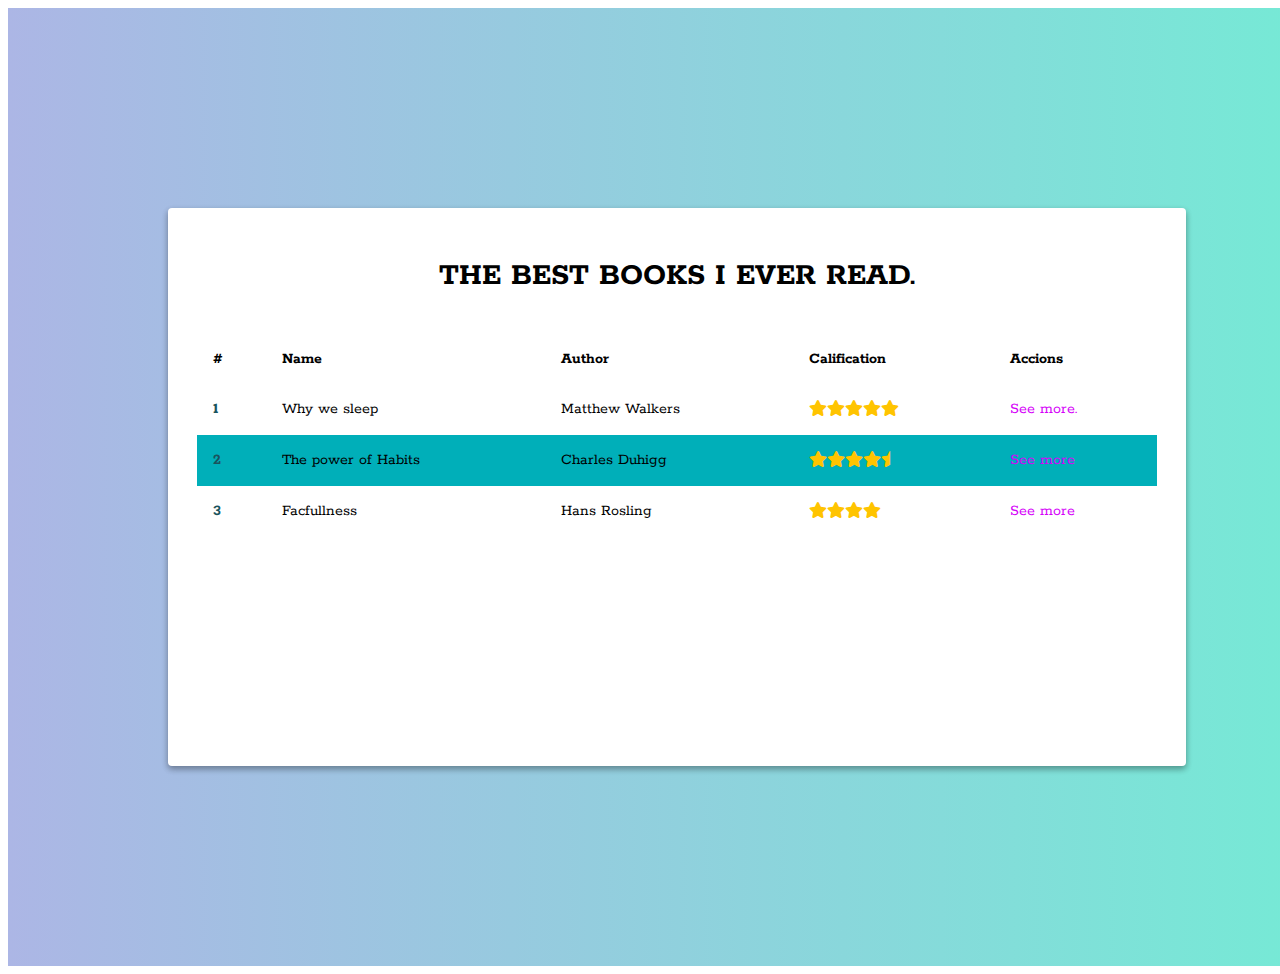
<file: boletines/index.html>
<!DOCTYPE html>
<html>
  <head>
    <meta charset="utf-8">
    <meta name="viewport" content="width=device-width, initial-scale=1.0">
    <title>The best books I ever read</title>
    <link rel="stylesheet" href="https://necolas.github.io/normalize.css/8.0.1/normalize.css">
    <link rel="stylesheet" href="./font-awesome/css/all.min.css">
    <link href="./assets/css/main.css" rel="stylesheet">
    <link rel="preconnect" href="https://fonts.googleapis.com">
    <link rel="stylesheet" href="https://cdnjs.cloudflare.com/ajax/libs/animate.css/4.1.1/animate.min.css">
<link rel="preconnect" href="https://fonts.gstatic.com" crossorigin>
<link href="https://fonts.googleapis.com/css2?family=Rokkitt:wght@200;400;600&display=swap" rel="stylesheet">
  </head>
  <body>
    <div class="container">
      <div class="content animate__animated animate__backInUp">
        <header>
          <h1 class="title">The best books I ever read.</h1>
        </header>
        <table class="table">
          <thead>
            <th>#</th>
            <th>Name</th>
            <th>Author</th>
            <th>Calification</th>
            <th>Accions</th>
          </thead>
          <tbody>
            <tr class="impares">
              <td>1</td>
              <td>Why we sleep</td>
              <td>Matthew Walkers</td>
              <td><i class="fas fa-star"></i><i class="fas fa-star"></i><i class="fas fa-star"></i><i class="fas fa-star"></i><i class="fas fa-star"></i></td>
              <td>
                <a href="./books/sleep.html">See more.</a>
              </td>
            </tr>
            <tr class="pares">
              <td>2</td>
              <td>The power of Habits</td>
              <td>Charles Duhigg</td>
              <td><i class="fas fa-star"></i><i class="fas fa-star"></i><i class="fas fa-star"></i><i class="fas fa-star"></i><i class="fas fa-star-half"></i></td>
              <td>
                <a href="./books/habits.html">See more</a>
              </td>
            </tr>
            <tr class="impares">
              <td>3</td>
              <td>Facfullness</td>
              <td>Hans Rosling</td>
              <td><i class="fas fa-star"></i><i class="fas fa-star"></i><i class="fas fa-star"></i><i class="fas fa-star"></i></td><i class="fas fa-star-o"></i></td>
              <td>
                <a href="./books/facts.html">See more</a>
              </td>
            </tr>
          </tbody>
        </table>
      </div>
    </div>
    <script src="./javascript/main.js"></script>
  </body>
</html>
</file>
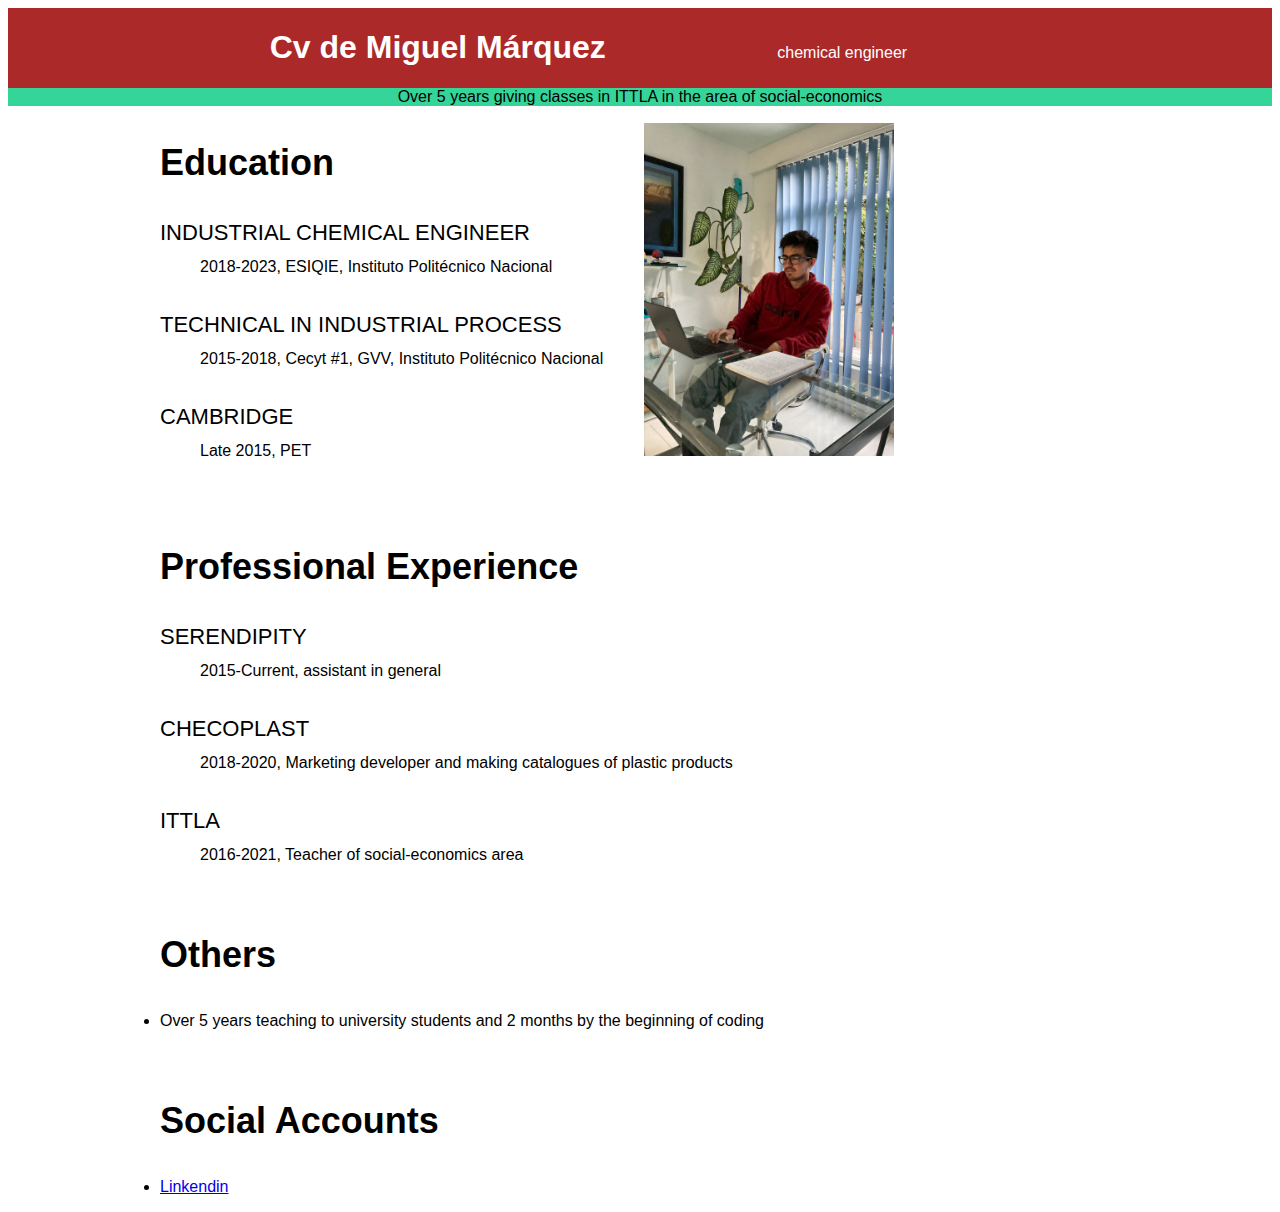
<file: cv/index.html>
<!DOCTYPE html>
<html>

  <head>
    <title>CV de Miguel Márquez</title>
      <meta charset="utf-8">
      <meta name = "description" content="Miguel es un estudiante de ingeniería química industrial con 2 años de experiencia como
      docente en el ITTLA, ademas de proximo buen manejo con lenguajes de programación">
  </head>
  <body style="font-family:Helvetica, Arial, sans-serif;">
   <header style="background-color:#ab2929; color:white;text-align:center;">

    <h1 style="display:inline-block;width:400px; font-weight:bold;">Cv de Miguel Márquez</h1>
    <p style="display:inline-block;width:400px; font-weight:200;">chemical engineer</p>
   </header>
   <div style="background-color:#35d499;color:black;text-align:center;">
     Over 5 years giving classes in ITTLA in the area of social-economics
   </div>
   <section>
     <div style="width:960px;margin-right:auto;margin-left:auto">
       <div>
         <div style="display:inline-block;width:50%">
           <h3 style="font-size:36px; font-weight:700;">Education</h3>

           <div>
             <dl>
               <dt style="font-size:22px;text-transform:uppercase;margin-bottom:12px;margin-top:36px">Industrial Chemical engineer</dt>
               <dd>2018-2023, ESIQIE, Instituto Politécnico Nacional</dd>
               <dt style="font-size:22px;text-transform:uppercase;margin-bottom:12px;margin-top:36px">technical in industrial process</dt>
               <dd>2015-2018, Cecyt #1, GVV, Instituto Politécnico Nacional</dd>
               <dt style="font-size:22px;text-transform:uppercase;margin-bottom:12px;margin-top:36px">Cambridge</dt>
               <dd>Late 2015, PET</dd>
             </dl>

       </div>
</div>
         <div style="display:inline-block;width:30%;">
          <img src="Maiky photo.jpg" width="250">
        </div>
         </div>
       </div>
       <div style="margin-top:70px;width:960px;margin-right:auto;margin-left:auto">
         <h3 style="font-size:36px; font-weight:700;">Professional Experience</h3>
         <div>
           <dl>
             <dt style="font-size:22px;text-transform:uppercase;margin-bottom:12px;margin-top:36px">Serendipity</dt>
             <dd>2015-Current, assistant in general</dd>
             <dt style="font-size:22px;text-transform:uppercase;margin-bottom:12px;margin-top:36px">Checoplast</dt>
             <dd>2018-2020, Marketing developer and making catalogues of plastic products</dd>
             <dt style="font-size:22px;text-transform:uppercase;margin-bottom:12px;margin-top:36px">ITTLA</dt>
             <dd>2016-2021, Teacher of social-economics area</dd>
           </dl>
         </div>
       </div>
       <div style="margin-top:70px;width:960px;margin-right:auto;margin-left:auto" >
            <h3 style="font-size:36px; font-weight:700;">Others</h3>
            <ul style="margin-top:12px;padding:0px">
              <li>Over 5 years teaching to university students and 2 months by the beginning of coding</li>

            </ul>
       </div>
       <div style="margin-top:70px;width:960px;margin-right:auto;margin-left:auto">
            <h3 style="font-size:36px; font-weight:700;">Social Accounts</h3>
            <ul style="margin-top:12px;padding:0px">
              <li>
                <a href="https://www.linkedin.com/in/miguel-angel-lopez-marquez-7a8046201/" target="_blank">Linkendin</a>
              </li>

            </ul>
       </div>
     </div>
  </section>
</body>
</html>
</file>
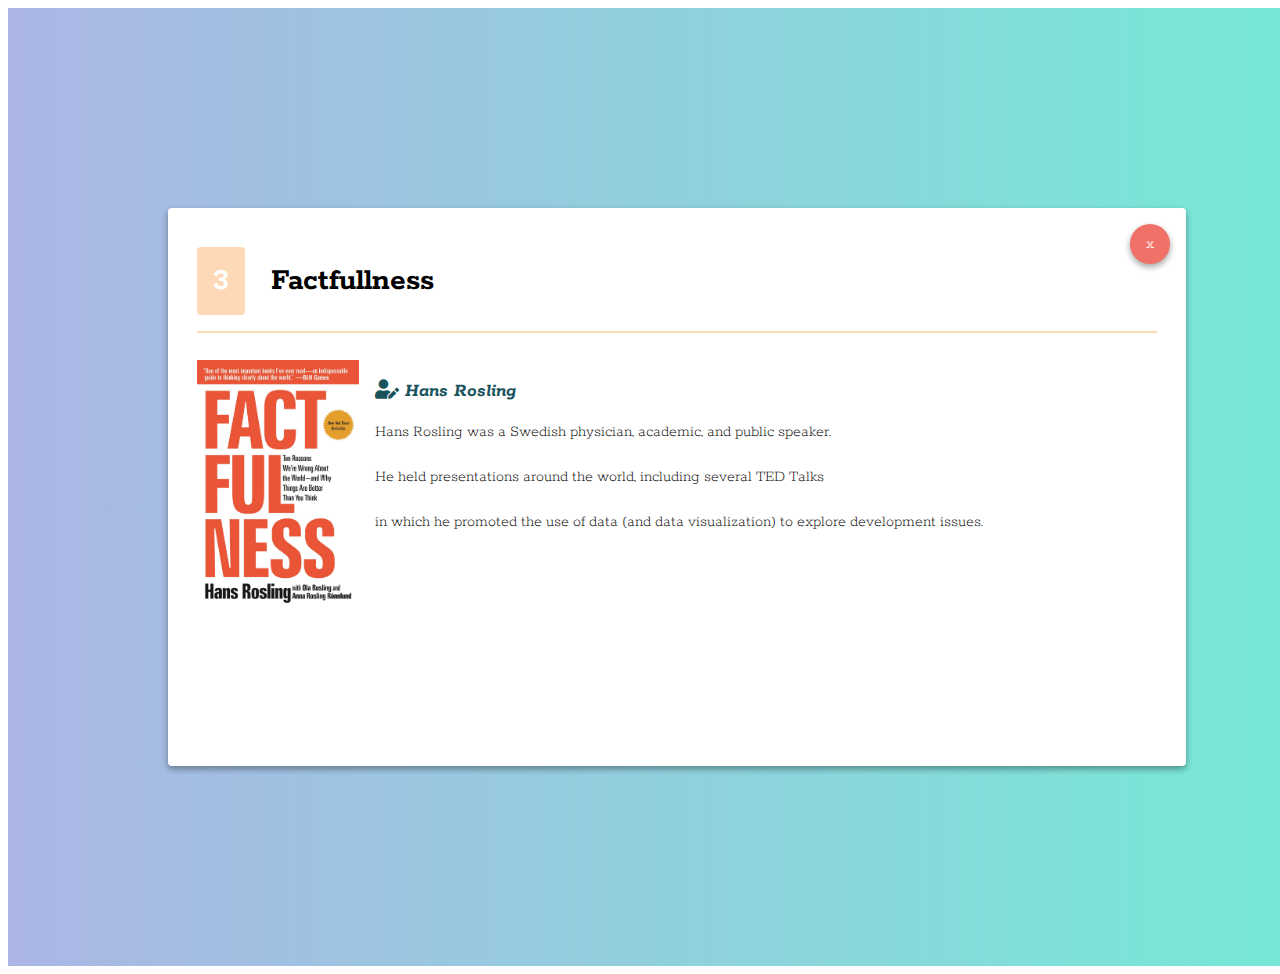
<file: boletines/books/facts.html>
<html>
  <head>
    <meta charset="utf-8">
    <meta name="viewport" content="width=device-width, initial-scale=1.0">
    <title>The best books I ever read</title>
    <link rel="stylesheet" href="https://necolas.github.io/normalize.css/8.0.1/normalize.css">
    <link rel="stylesheet" href="../font-awesome/css/all.min.css">
    <link href="../assets/css/main.css" rel="stylesheet">
    <link rel="stylesheet" href="https://cdnjs.cloudflare.com/ajax/libs/animate.css/4.1.1/animate.min.css">
    <link href="https://fonts.googleapis.com/css2?family=Rokkitt:wght@200;400;600&display=swap" rel="stylesheet">
  </head>
  <body>
    <div class="container">
      <div class="content animate__animated animate__fadeInDown">
        <div class="actions">
          <a href="../" class="close"><span>x</span></a>

        </div>
        <header>
          <h2 class="title-item">
            <span class="position">3</span>
            Factfullness</h2>
        </header>
        <section>
          <img src="..//assets/images/facts.jpg" class="main-images" alt="libro facts">
          <div class="text">
          <address class="address">
            <i class="fas fa-user-edit"></i>
            Hans Rosling
          </address>
          <p class="paragraph">Hans Rosling was a Swedish physician, academic, and public speaker.</p>
             <p class="paragraph"> He held presentations around the world, including several TED Talks</p>
             <p class="paragraph"> in which he promoted the use of data (and data visualization) to explore development issues.</p>
           </div>
        </section>
      </div>
    </div>
    <script src="../javascript/main.js"></script>
  </body>
</html>
</file>
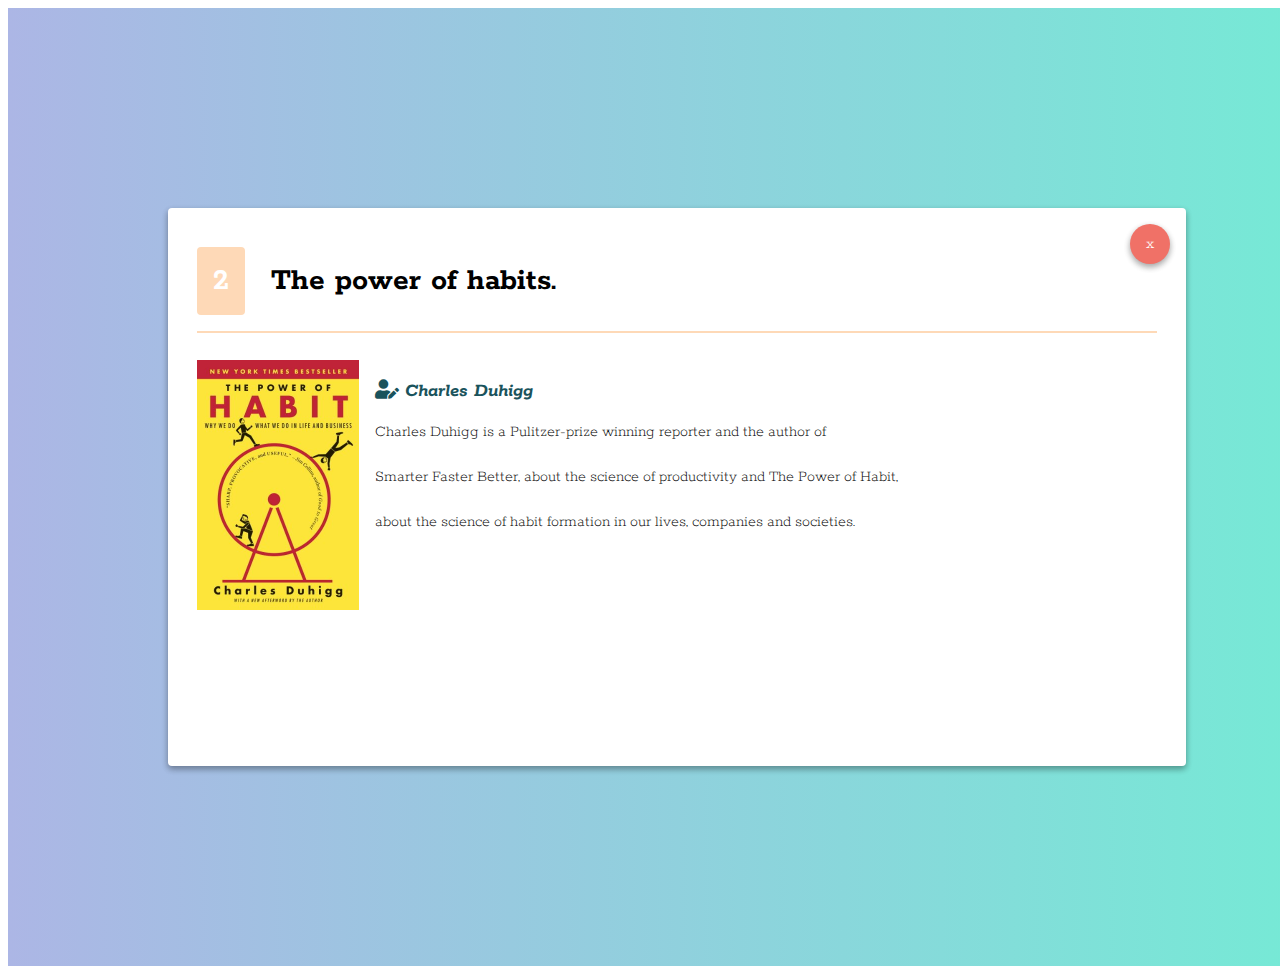
<file: boletines/books/habits.html>
<html>
  <head>
    <meta charset="utf-8">
    <meta name="viewport" content="width=device-width, initial-scale=1.0">
    <title>The best books I ever read</title>
    <link rel="stylesheet" href="https://necolas.github.io/normalize.css/8.0.1/normalize.css">
    <link rel="stylesheet" href="../font-awesome/css/all.min.css">
    <link href="../assets/css/main.css" rel="stylesheet">
    <link rel="stylesheet" href="https://cdnjs.cloudflare.com/ajax/libs/animate.css/4.1.1/animate.min.css">
    <link href="https://fonts.googleapis.com/css2?family=Rokkitt:wght@200;400;600&display=swap" rel="stylesheet">
  </head>
  <body>
    <div class="container">
      <div class="content animate__animated animate__fadeInDown">
        <div class="actions">
          <a href="../" class="close"><span>x</span></a>

        </div>
        <header>
          <h2 class="title-item">
            <span class="position">2</span>
            The power of habits.</h2>
        </header>
        <section>
          <img src="..//assets/images/habit.jpg" class="main-images" alt="libro de habitos">
          <div class="text">
          <address class="address">
            <i class="fas fa-user-edit"></i>
            Charles Duhigg
          </address>
          <p class="paragraph">Charles Duhigg is a Pulitzer-prize winning reporter and the author of</p>
             <p class="paragraph"> Smarter Faster Better, about the science of productivity and The Power of Habit, </p>
             <p class="paragraph"> about the science of habit formation in our lives, companies and societies.</p>
           </div>
        </section>
      </div>
    </div>
    <script src="../javascript/main.js"></script>
  </body>
</html>
</file>
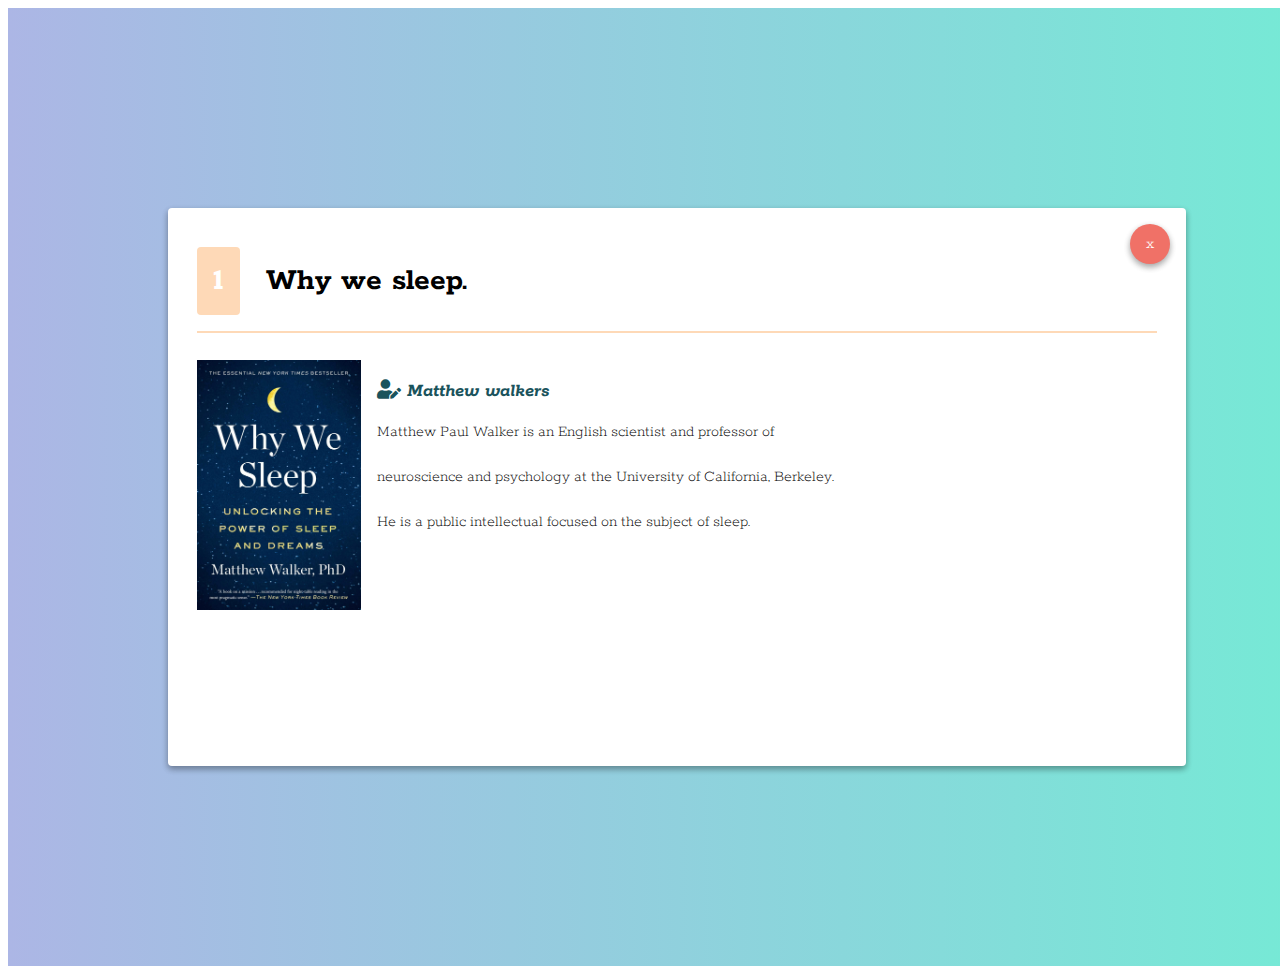
<file: boletines/books/sleep.html>
<!DOCTYPE html>
<html>
  <head>
    <meta charset="utf-8">
    <meta name="viewport" content="width=device-width, initial-scale=1.0">
    <title>The best books I ever read</title>
    <link rel="stylesheet" href="https://necolas.github.io/normalize.css/8.0.1/normalize.css">
    <link rel="stylesheet" href="../font-awesome/css/all.min.css">
    <link href="../assets/css/main.css" rel="stylesheet">
    <link rel="stylesheet" href="https://cdnjs.cloudflare.com/ajax/libs/animate.css/4.1.1/animate.min.css">
    <link href="https://fonts.googleapis.com/css2?family=Rokkitt:wght@200;400;600&display=swap" rel="stylesheet">
  </head>
  <body>
    <div class="container">
      <div class="content animate__animated animate__rotateInDownRight">
        <div class="actions">
          <a href="../" class="close"><span>x</span></a>

        </div>
        <header>
          <h2 class="title-item">
            <span class="position">1</span>
            Why we sleep.</h2>
        </header>
        <section>
          <img src="..//assets/images/sleep.jpg" class="main-images" alt="libro">
          <div class="text">
          <address class="address">
            <i class="fas fa-user-edit"></i>
            Matthew walkers
          </address>
          <p class="paragraph">Matthew Paul Walker is an English scientist and professor of</p>
             <p class="paragraph">  neuroscience and psychology at the University of California, Berkeley.</p>
             <p class="paragraph"> He is a public intellectual focused on the subject of sleep.</p>
           </div>
        </section>
      </div>
    </div>
    <script src="../javascript/main.js"></script>
  </body>
</html>
</file>
<file: boletines/assets/css/main.css>
/*
Azul fuertezon #1a535c
Azul ahí mas menos hijo #00afb9
Beige #fdfcdc
Pielecita #fed9b7
Salmón #f07167
*/


html{
  font-family: 'Rokkitt', serif;
}
a{
  text-decoration: none;
  color: #d500f9;
}
img{
  max-width: 100%;
}
a:hover{
  opacity: 0.2;
}

a:active{
  background: red;
}

.title{
  text-transform: uppercase;
  text-align: center;
}

.container{
  background: #74ebd5;  /* fallback for old browsers */
  background: -webkit-linear-gradient(to right, #ACB6E5, #74ebd5);  /* Chrome 10-25, Safari 5.1-6 */
  background: linear-gradient(to right, #ACB6E5, #74ebd5); /* W3C, IE 10+/ Edge, Firefox 16+, Chrome 26+, Opera 12+, Safari 7+ */
  height: 100vh; /* vh es todo el tamaño de la pantalla, no manches owo*/
  width: 100vw;
  display: flex;
  align-items: center;
  justify-content: center;
  padding: 1.8em
}

.content{
  max-width: 960px;
  width: 100%;
  height: 80vh;
  background-color: #fff;
  /*box-shadow: diferencia Horizontal, diferencia Vertical, desenfoque, amplitud y color:*/
  box-shadow: 0 3px 6px rgba(0, 0, 0, 0.16), 0 3px 6px rgba(0, 0, 0, 0.23);
  border-radius: 4px;
  position: relative;
  overflow:scroll;
}

.content{
  padding: 1em;
}
td{
  display: block;
  width: 100%;
}
td:nth-of-type(1){
  font-size: 1.5em;
  font-weight: bold;
  color: #1a535c
}
th{
  display: none;
}

.actions{
  position: absolute;
  top: 1em;
  right: 1em;
}

.close{
  height: 40px;
  width: 40px;
  color: white;
  border-radius: 50%;
  background-color: #f07167;
  display: inline-block;
  box-shadow: 0 3px 6px rgba(0, 0, 0, 0.16), 0 3px 6px rgba(0,0,0, 0.23);
  font-weight: 300;
  cursor: pointer;
  display: flex;
  align-items: center;
  justify-content: center;
}

.paragraph{
  line-height: 1.8em;
  font-weight: 200;
}

.fa-star{
  color:#ffc400
}

.fa-star-half{
  color:#ffc400
}

.table{
  width: 100%;
  border-spacing: 0;
}
.table td, .table th {
  padding: 1em;
  text-align: left;
}

.table tr:nth-child(even){
  background-color:  #00afb9 ;
}


.title-item{
  /*border-bottom-style: solid;
  border-width: 4px;
  border-color: #fed9b7;*/
  font-size: 2em;
  border-bottom: solid 2px  #fed9b7;
  padding-bottom: 1em;
}

.address{
  font-weight: bold;
  color: #1a535c;
  font-size: 1.2em;
  margin-top: 1em;
  display: inline-block;
}

.main-images{
  float: left;
  margin-right: 1em;
  height: 250px;
}

.position{
  background-color: #fed9b7;
  color: white;
  padding: 0.5em;
  border-radius: 4px;
  margin-right: 0.5em;
}

@media (min-width:800px){
  th{
    display: table-cell;
  }
  td{
    width: auto;
    display: table-cell;
  }
  td:nth-of-type(1){
    font-size: 1em;
  }
    .content{

      padding: 1.8em;
    }

}


@media (min-height:550px) {
  .content{
    height: 500px;
  }
}
</file>
